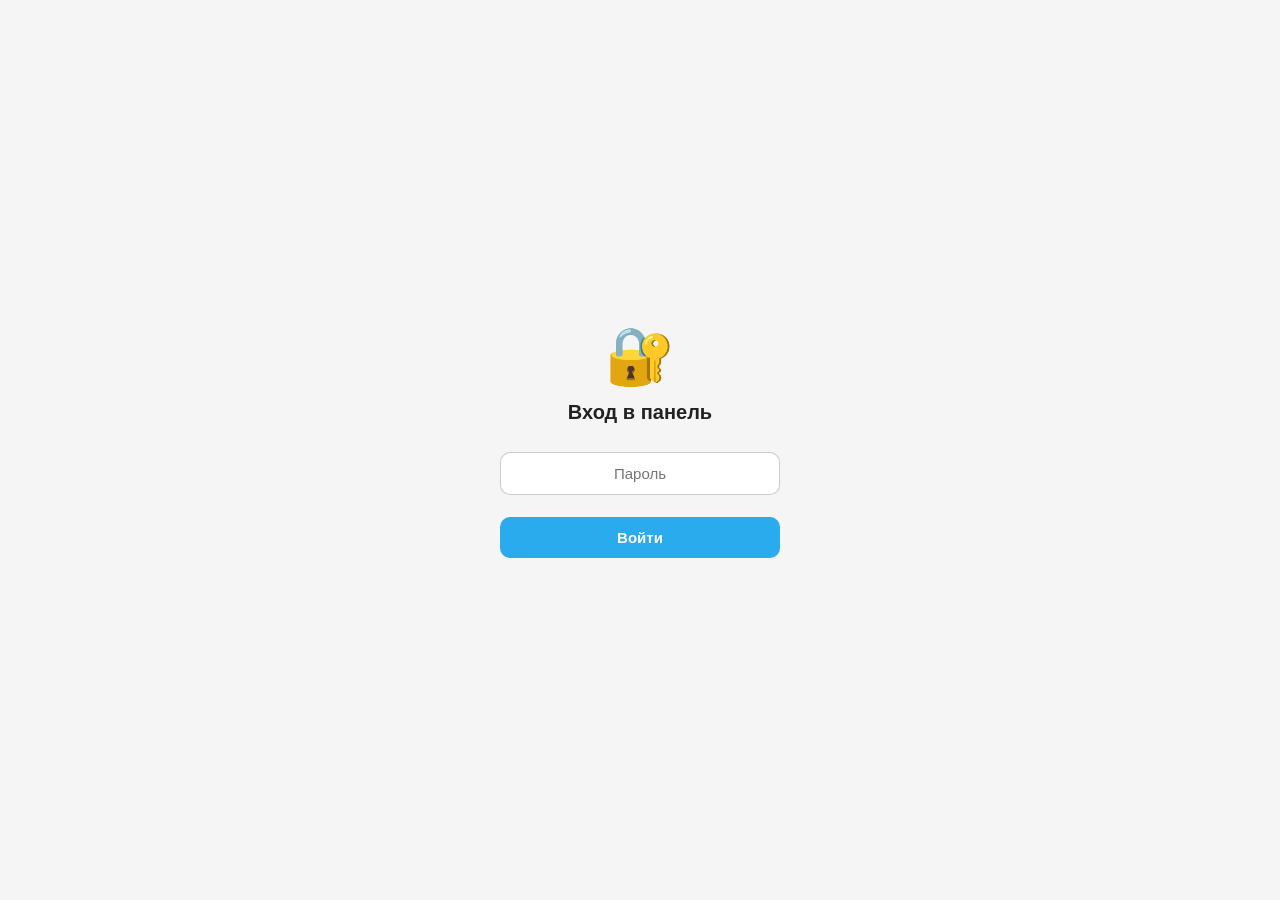
<file: static/admin.html>
<!DOCTYPE html>
<html lang="ru">
<head>
  <meta charset="UTF-8">
  <meta name="viewport" content="width=device-width, initial-scale=1.0">
  <title>Амеба — Админ панель</title>
  <script src="https://telegram.org/js/telegram-web-app.js"></script>
  <link rel="stylesheet" href="/static/admin.css?v=3">
</head>
<body>
  <div id="app">

    <!-- Экран: пароль (для браузера) -->
    <div id="screen-password" class="screen hidden">
      <div class="denied-box">
        <div class="denied-icon">🔐</div>
        <h2>Вход в панель</h2>
        <input type="password" id="input-password" placeholder="Пароль" style="margin-top:16px;width:100%;max-width:280px;padding:12px;border-radius:10px;border:1px solid rgba(0,0,0,0.2);font-size:15px;text-align:center;">
        <button id="btn-password-login" style="margin-top:10px;width:100%;max-width:280px;padding:12px;background:#2AABEE;color:#fff;border:none;border-radius:10px;font-size:15px;font-weight:700;cursor:pointer;">Войти</button>
        <p id="password-error" style="color:#f44336;margin-top:8px;font-size:13px;"></p>
      </div>
    </div>

    <!-- Экран: нет доступа -->
    <div id="screen-denied" class="screen hidden">
      <div class="denied-box">
        <div class="denied-icon">⛔</div>
        <h2>Нет доступа</h2>
        <p>Эта панель доступна только администраторам.</p>
      </div>
    </div>

    <!-- Экран: список вопросов -->
    <div id="screen-list" class="screen hidden">
      <div class="top-bar">
        <h1 class="top-title">⚙️ Админ панель</h1>
      </div>

      <!-- Вкладки -->
      <div class="tabs">
        <button class="tab-btn active" id="tab-questions" onclick="switchTab('questions')">📋 Вопросы</button>
        <button class="tab-btn" id="tab-stats" onclick="switchTab('stats')">📊 Статистика</button>
      </div>

      <!-- Вкладка вопросов -->
      <div id="tab-content-questions">
        <div class="filters">
          <select id="filter-subject">
            <option value="">— Все предметы —</option>
          </select>
          <input id="filter-search" type="text" placeholder="🔍 Поиск по тексту..." autocomplete="off">
        </div>
        <div id="stats-bar" class="stats-bar"></div>
        <div id="questions-list" class="questions-list">
          <div class="loading">Загрузка...</div>
        </div>
      </div>

      <!-- Вкладка статистики -->
      <div id="tab-content-stats" class="hidden">
        <div id="stats-content" class="stats-content">
          <div class="loading">Загрузка статистики...</div>
        </div>
      </div>
    </div>

    <!-- Экран: редактирование вопроса -->
    <div id="screen-edit" class="screen hidden">
      <div class="top-bar">
        <button class="btn-back" id="btn-back">← Назад</button>
        <h1 class="top-title">✏️ Редактирование</h1>
      </div>

      <div class="edit-form">
        <input type="hidden" id="edit-id">

        <label class="field-label">Предмет</label>
        <input type="text" id="edit-subject" readonly class="input-readonly">

        <label class="field-label">Текст вопроса</label>
        <textarea id="edit-question" rows="4"></textarea>

        <label class="field-label">Варианты ответов</label>
        <div class="options-list">
          <div class="option-row">
            <input type="radio" name="correct" value="1" id="opt-r1">
            <label for="opt-r1" class="opt-num">1</label>
            <input type="text" id="edit-opt1" class="opt-input" placeholder="Вариант 1">
          </div>
          <div class="option-row">
            <input type="radio" name="correct" value="2" id="opt-r2">
            <label for="opt-r2" class="opt-num">2</label>
            <input type="text" id="edit-opt2" class="opt-input" placeholder="Вариант 2">
          </div>
          <div class="option-row">
            <input type="radio" name="correct" value="3" id="opt-r3">
            <label for="opt-r3" class="opt-num">3</label>
            <input type="text" id="edit-opt3" class="opt-input" placeholder="Вариант 3">
          </div>
          <div class="option-row">
            <input type="radio" name="correct" value="4" id="opt-r4">
            <label for="opt-r4" class="opt-num">4</label>
            <input type="text" id="edit-opt4" class="opt-input" placeholder="Вариант 4">
          </div>
          <div class="option-row">
            <input type="radio" name="correct" value="5" id="opt-r5">
            <label for="opt-r5" class="opt-num">5</label>
            <input type="text" id="edit-opt5" class="opt-input" placeholder="Вариант 5 (необяз.)">
          </div>
        </div>

        <label class="field-label">Объяснение</label>
        <textarea id="edit-explanation" rows="5" placeholder="Объяснение правильного ответа..."></textarea>

        <div class="edit-actions">
          <button class="btn-save" id="btn-save">💾 Сохранить</button>
          <button class="btn-delete" id="btn-delete">🗑 Удалить вопрос</button>
        </div>
      </div>
    </div>

  </div>

  <div id="toast" class="toast hidden"></div>

  <script src="/static/admin.js?v=5"></script>
</body>
</html>
</file>
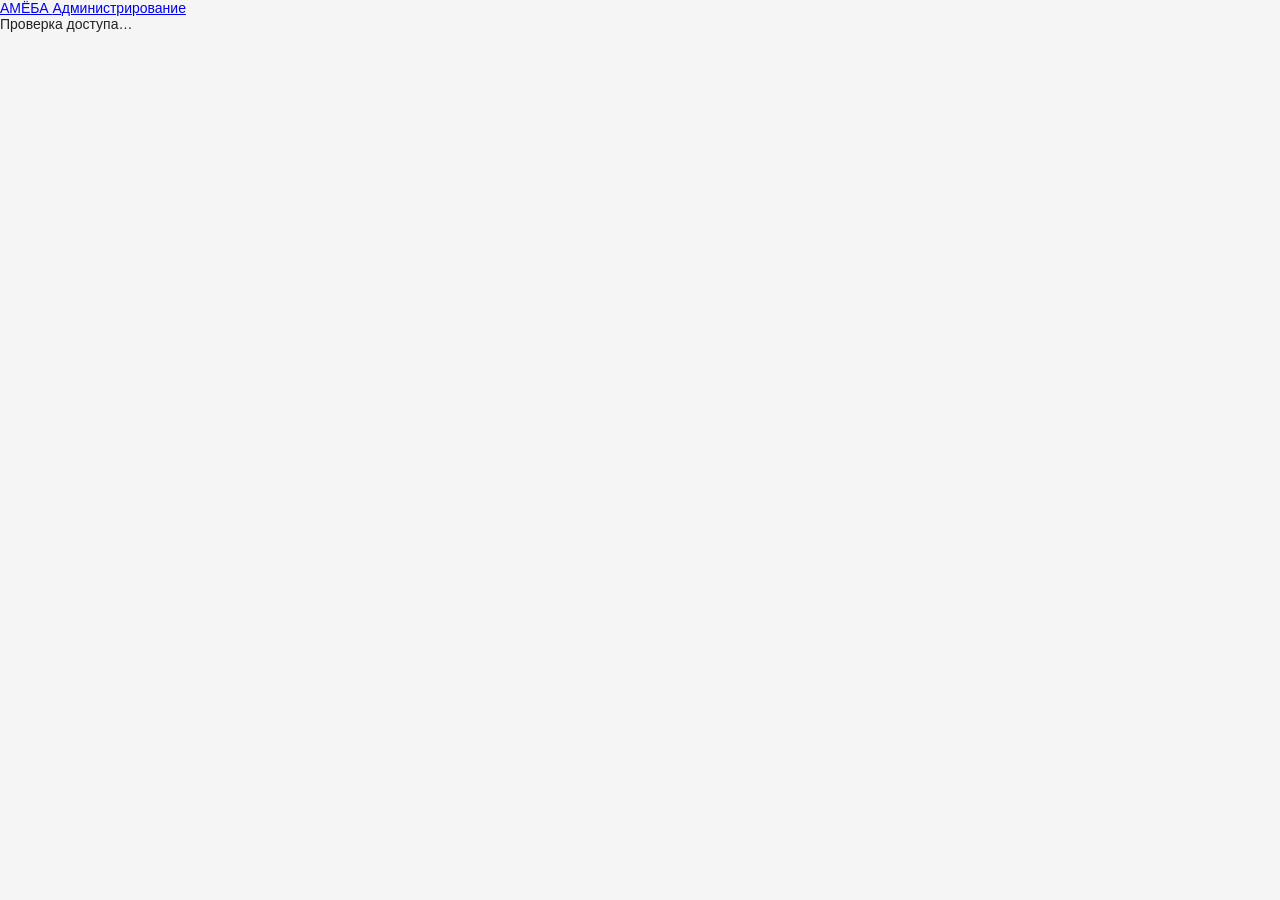
<file: web_static/admin.html>
<!DOCTYPE html>
<html lang="ru">
<head>
    <meta charset="UTF-8">
    <meta name="viewport" content="width=device-width, initial-scale=1">
    <meta name="theme-color" content="#f3f6f2">
    <title>Администрирование · АМЁБА</title>
    <link rel="stylesheet" href="/static/admin.css?v=1">
</head>
<body>
    <div class="admin-shell">
        <header class="topbar">
            <a class="brand" href="/">АМЁБА <span>Администрирование</span></a>
            <div id="adminAccount" class="account" hidden><span id="adminName"></span><button id="signOut" class="icon-button" title="Выйти" aria-label="Выйти">↗</button></div>
        </header>
        <div id="notice" class="notice" role="status"></div>
        <div id="authState" class="empty-state">Проверка доступа…</div>
        <div id="adminApp" hidden>
            <nav class="tabs" aria-label="Разделы администрирования">
                <button class="tab active" data-view="questions">Вопросы</button>
                <button class="tab" data-view="stats">Статистика</button>
                <button class="tab" data-view="support">Поддержка</button>
                <button class="tab" data-view="content">Объявления и промо</button>
                <button class="tab" data-view="accounts">Пользователи и доступ</button>
            </nav>
            <main id="view" class="workspace"></main>
        </div>
    </div>
    <script src="/static/admin.js?v=1"></script>
</body>
</html>
</file>
<file: static/admin.css>
* {
  box-sizing: border-box;
  margin: 0;
  padding: 0;
}

body {
  font-family: -apple-system, BlinkMacSystemFont, 'Segoe UI', sans-serif;
  background: var(--tg-theme-bg-color, #f5f5f5);
  color: var(--tg-theme-text-color, #222);
  min-height: 100vh;
  font-size: 14px;
}

.hidden { display: none !important; }

.screen {
  display: flex;
  flex-direction: column;
  min-height: 100vh;
}

/* TOP BAR */
.top-bar {
  display: flex;
  align-items: center;
  gap: 10px;
  padding: 12px 16px;
  background: var(--tg-theme-secondary-bg-color, #fff);
  border-bottom: 1px solid rgba(0,0,0,0.08);
  position: sticky;
  top: 0;
  z-index: 10;
}

.top-title {
  font-size: 16px;
  font-weight: 700;
  flex: 1;
}

.btn-back {
  background: none;
  border: none;
  color: var(--tg-theme-button-color, #2AABEE);
  font-size: 14px;
  font-weight: 600;
  cursor: pointer;
  padding: 4px 0;
  white-space: nowrap;
}

/* FILTERS */
.filters {
  display: flex;
  flex-direction: column;
  gap: 8px;
  padding: 12px 16px;
  background: var(--tg-theme-secondary-bg-color, #fff);
  border-bottom: 1px solid rgba(0,0,0,0.08);
}

.filters select,
.filters input {
  width: 100%;
  padding: 9px 12px;
  border: 1px solid rgba(0,0,0,0.15);
  border-radius: 10px;
  font-size: 14px;
  background: var(--tg-theme-bg-color, #f5f5f5);
  color: var(--tg-theme-text-color, #222);
  outline: none;
}

.filters select:focus,
.filters input:focus {
  border-color: var(--tg-theme-button-color, #2AABEE);
}

/* STATS */
.stats-bar {
  padding: 8px 16px;
  font-size: 12px;
  color: var(--tg-theme-hint-color, #999);
}

/* QUESTIONS LIST */
.questions-list {
  flex: 1;
  padding: 8px 16px 24px;
  display: flex;
  flex-direction: column;
  gap: 8px;
}

.loading {
  text-align: center;
  padding: 40px;
  color: var(--tg-theme-hint-color, #999);
}

.q-card {
  background: var(--tg-theme-secondary-bg-color, #fff);
  border-radius: 12px;
  padding: 12px 14px;
  cursor: pointer;
  transition: opacity 0.15s;
  border: 1px solid rgba(0,0,0,0.06);
}

.q-card:active { opacity: 0.7; }

.q-card-header {
  display: flex;
  align-items: center;
  gap: 8px;
  margin-bottom: 6px;
}

.q-id {
  font-size: 11px;
  color: var(--tg-theme-hint-color, #999);
  background: rgba(0,0,0,0.06);
  padding: 2px 6px;
  border-radius: 6px;
  flex-shrink: 0;
}

.q-subject {
  font-size: 11px;
  color: var(--tg-theme-button-color, #2AABEE);
  font-weight: 600;
  text-transform: uppercase;
  letter-spacing: 0.3px;
}

.q-text {
  font-size: 13px;
  line-height: 1.4;
  color: var(--tg-theme-text-color, #222);
  display: -webkit-box;
  -webkit-line-clamp: 3;
  -webkit-box-orient: vertical;
  overflow: hidden;
}

.q-correct {
  margin-top: 6px;
  font-size: 12px;
  color: #4CAF50;
  font-weight: 500;
}

/* DENIED */
.denied-box {
  display: flex;
  flex-direction: column;
  align-items: center;
  justify-content: center;
  min-height: 100vh;
  padding: 40px;
  text-align: center;
  gap: 12px;
}

.denied-icon { font-size: 56px; }
.denied-box h2 { font-size: 20px; font-weight: 700; }
.denied-box p { color: var(--tg-theme-hint-color, #999); }

/* EDIT FORM */
.edit-form {
  padding: 16px;
  display: flex;
  flex-direction: column;
  gap: 10px;
  padding-bottom: 40px;
}

.field-label {
  font-size: 12px;
  font-weight: 600;
  color: var(--tg-theme-hint-color, #999);
  text-transform: uppercase;
  letter-spacing: 0.4px;
  margin-top: 4px;
}

.edit-form textarea,
.edit-form input[type="text"] {
  width: 100%;
  padding: 10px 12px;
  border: 1px solid rgba(0,0,0,0.15);
  border-radius: 10px;
  font-size: 14px;
  background: var(--tg-theme-secondary-bg-color, #fff);
  color: var(--tg-theme-text-color, #222);
  outline: none;
  resize: vertical;
  font-family: inherit;
  line-height: 1.4;
}

.edit-form textarea:focus,
.edit-form input[type="text"]:focus {
  border-color: var(--tg-theme-button-color, #2AABEE);
}

.input-readonly {
  opacity: 0.6;
  cursor: default;
}

/* OPTIONS */
.options-list {
  display: flex;
  flex-direction: column;
  gap: 6px;
}

.option-row {
  display: flex;
  align-items: center;
  gap: 8px;
  background: var(--tg-theme-secondary-bg-color, #fff);
  border: 1px solid rgba(0,0,0,0.15);
  border-radius: 10px;
  padding: 6px 10px;
  transition: border-color 0.15s;
}

.option-row:has(input[type="radio"]:checked) {
  border-color: #4CAF50;
  background: rgba(76,175,80,0.06);
}

.option-row input[type="radio"] {
  accent-color: #4CAF50;
  width: 18px;
  height: 18px;
  flex-shrink: 0;
  cursor: pointer;
}

.opt-num {
  font-weight: 700;
  font-size: 13px;
  color: var(--tg-theme-hint-color, #999);
  flex-shrink: 0;
  cursor: pointer;
  width: 16px;
  text-align: center;
}

.opt-input {
  flex: 1;
  border: none !important;
  padding: 4px 0 !important;
  background: transparent !important;
  font-size: 14px;
  color: var(--tg-theme-text-color, #222);
  outline: none;
  font-family: inherit;
}

/* BUTTONS */
.edit-actions {
  display: flex;
  flex-direction: column;
  gap: 10px;
  margin-top: 8px;
}

.btn-save {
  width: 100%;
  padding: 14px;
  background: var(--tg-theme-button-color, #2AABEE);
  color: var(--tg-theme-button-text-color, #fff);
  border: none;
  border-radius: 12px;
  font-size: 15px;
  font-weight: 700;
  cursor: pointer;
  transition: opacity 0.15s;
}

.btn-save:active { opacity: 0.8; }
.btn-save:disabled { opacity: 0.5; cursor: default; }

.btn-delete {
  width: 100%;
  padding: 12px;
  background: rgba(244,67,54,0.1);
  color: #f44336;
  border: 1px solid rgba(244,67,54,0.3);
  border-radius: 12px;
  font-size: 14px;
  font-weight: 600;
  cursor: pointer;
  transition: opacity 0.15s;
}

.btn-delete:active { opacity: 0.7; }

/* TOAST */
.toast {
  position: fixed;
  bottom: 24px;
  left: 50%;
  transform: translateX(-50%);
  background: rgba(0,0,0,0.82);
  color: #fff;
  padding: 10px 20px;
  border-radius: 20px;
  font-size: 14px;
  font-weight: 500;
  z-index: 100;
  white-space: nowrap;
  pointer-events: none;
  transition: opacity 0.3s;
}

.toast.success { background: #4CAF50; }
.toast.error   { background: #f44336; }

/* TABS */
.tabs {
  display: flex;
  gap: 0;
  background: var(--tg-theme-secondary-bg-color, #fff);
  border-bottom: 1px solid rgba(0,0,0,0.08);
}

.tab-btn {
  flex: 1;
  padding: 12px 8px;
  background: none;
  border: none;
  border-bottom: 3px solid transparent;
  font-size: 14px;
  font-weight: 600;
  color: var(--tg-theme-hint-color, #888);
  cursor: pointer;
  transition: all 0.2s;
}

.tab-btn.active {
  color: var(--tg-theme-link-color, #2AABEE);
  border-bottom-color: var(--tg-theme-link-color, #2AABEE);
}

/* STATS PAGE */
.stats-content {
  padding: 16px;
  display: flex;
  flex-direction: column;
  gap: 12px;
}

.stat-card {
  background: var(--tg-theme-secondary-bg-color, #fff);
  border-radius: 14px;
  padding: 16px 18px;
  display: flex;
  align-items: center;
  gap: 14px;
  box-shadow: 0 1px 4px rgba(0,0,0,0.07);
}

.stat-icon {
  font-size: 28px;
  flex-shrink: 0;
}

.stat-info {
  flex: 1;
}

.stat-value {
  font-size: 22px;
  font-weight: 800;
  color: var(--tg-theme-link-color, #2AABEE);
  line-height: 1.1;
}

.stat-label {
  font-size: 13px;
  color: var(--tg-theme-hint-color, #888);
  margin-top: 2px;
}

.stats-section-title {
  font-size: 13px;
  font-weight: 700;
  text-transform: uppercase;
  letter-spacing: 0.5px;
  color: var(--tg-theme-hint-color, #888);
  padding: 4px 2px 0;
}

.top-subject-row {
  display: flex;
  align-items: center;
  gap: 10px;
  background: var(--tg-theme-secondary-bg-color, #fff);
  border-radius: 12px;
  padding: 12px 14px;
  box-shadow: 0 1px 4px rgba(0,0,0,0.06);
}

.top-subject-medal { font-size: 20px; flex-shrink: 0; }
.top-subject-name  { flex: 1; font-size: 14px; font-weight: 600; }
.top-subject-count { font-size: 13px; color: var(--tg-theme-hint-color, #888); font-weight: 600; }

.subject-grid {
  display: grid;
  grid-template-columns: 1fr 1fr;
  gap: 8px;
}

.subject-card {
  background: var(--tg-theme-secondary-bg-color, #fff);
  border-radius: 12px;
  padding: 12px;
  box-shadow: 0 1px 4px rgba(0,0,0,0.06);
  text-align: center;
}

.subject-card-name {
  font-size: 12px;
  color: var(--tg-theme-hint-color, #888);
  margin-bottom: 4px;
}

.subject-card-count {
  font-size: 18px;
  font-weight: 800;
  color: var(--tg-theme-link-color, #2AABEE);
}
</file>
